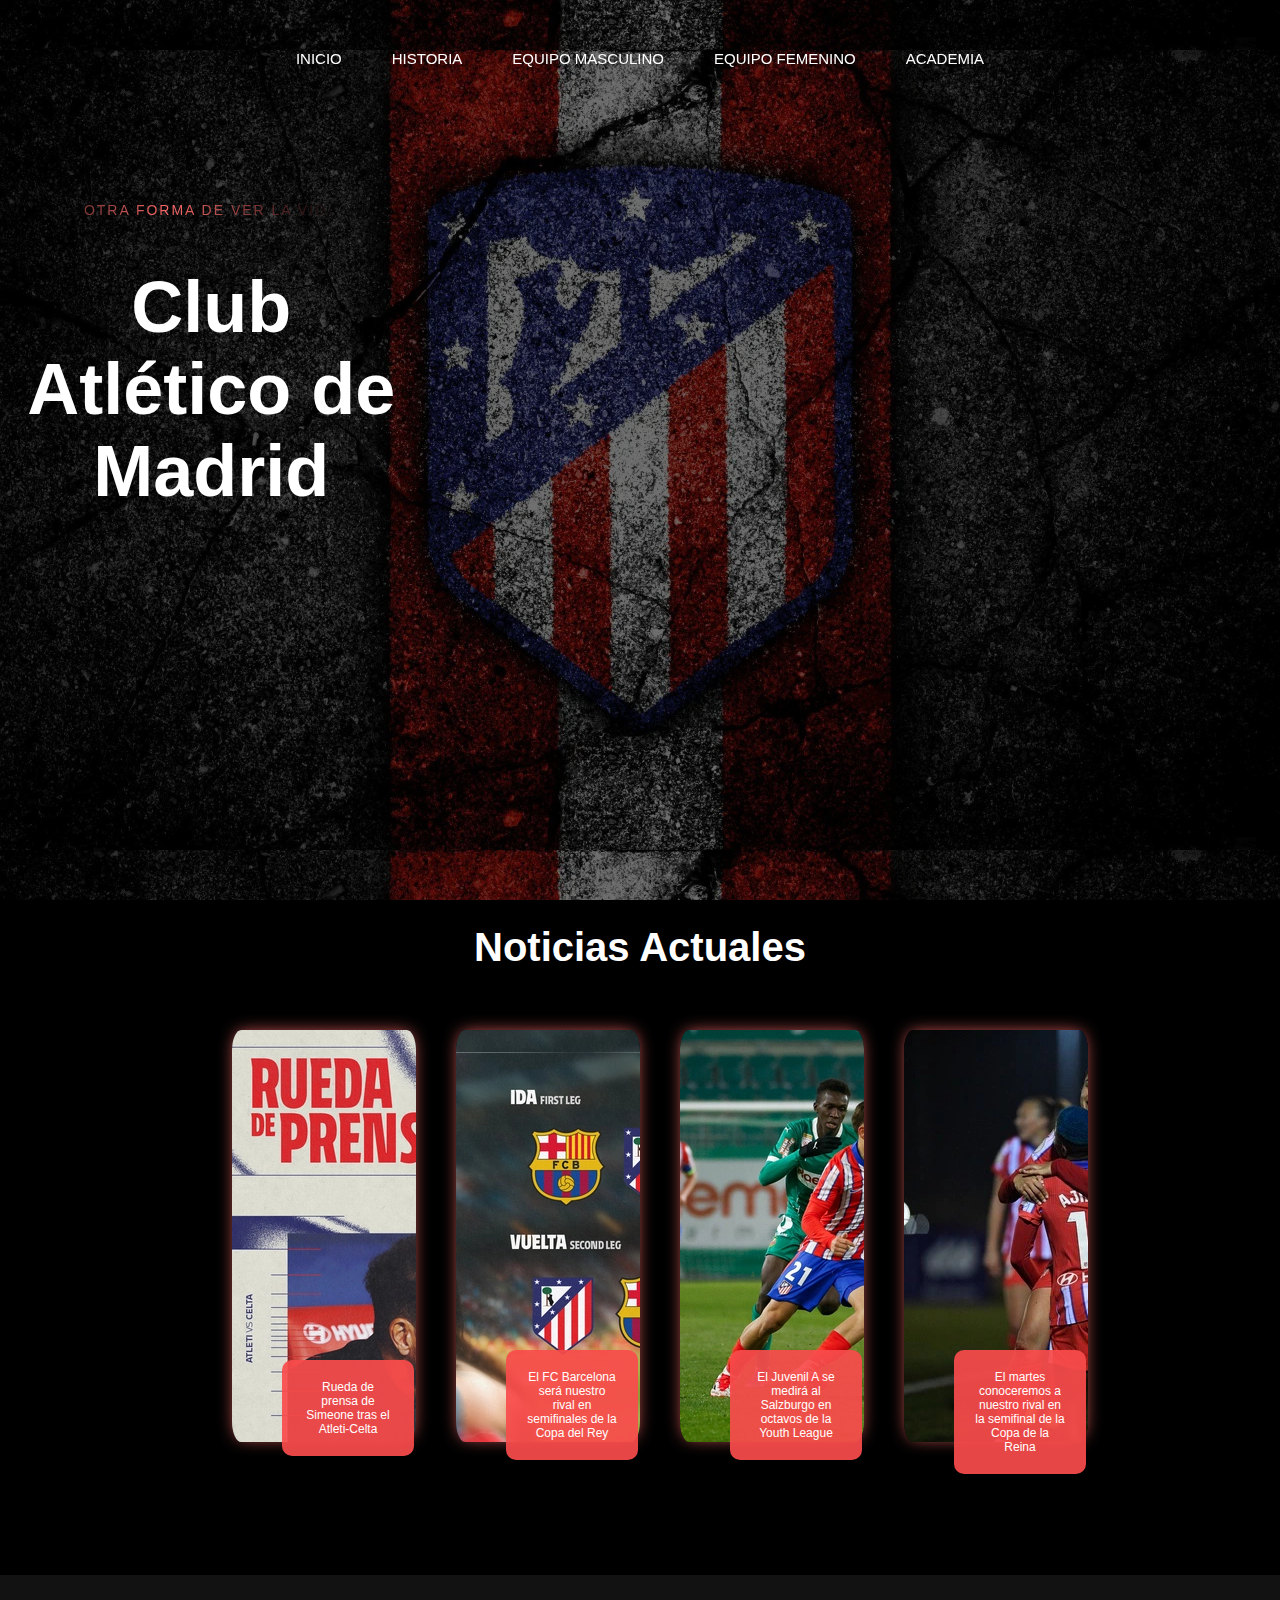
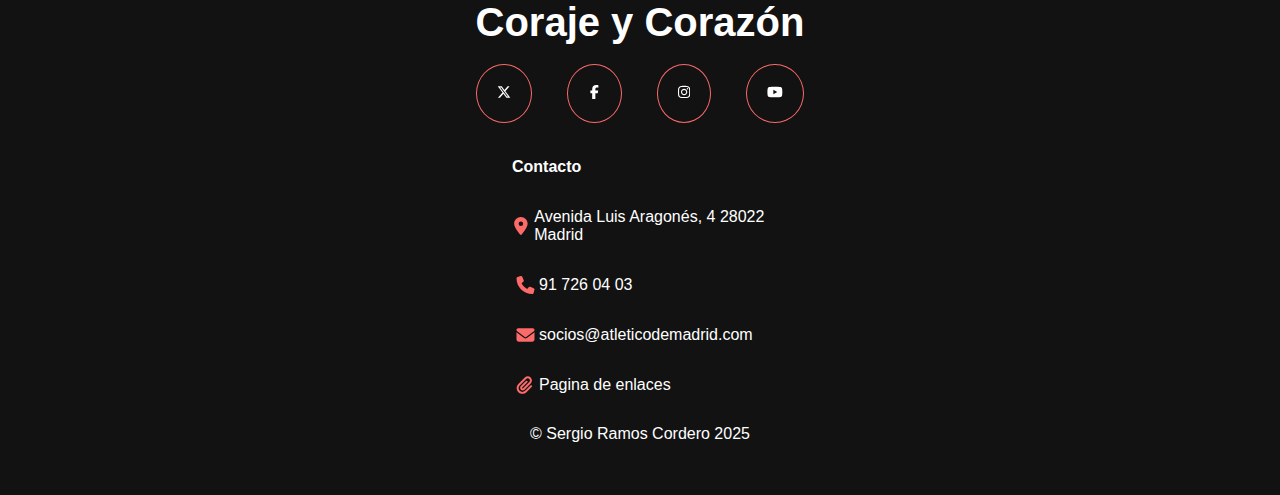
<file: index.html>
<!DOCTYPE html>
<html lang="es">
<head>
    <meta charset="UTF-8">
    <meta name="viewport" content="width=device-width, initial-scale=1.0">
    <meta name="keywords" content="Ateltico de Madrid, Atletico,Fútbol, Fans, Seguidores, himno, afición, rojiblanco, Cívitas Metropolitano, Simeone, Entradas Cívitas Metropolitano, Tienda Atlético de Madrid, Rojiblancos, Colchoneros, Atlético de Madrid Femenino, Academia Atlético de Madrid.">
    <meta name="description" content="Toda la información actualizada del Club Atlético de Madrid como noticias, eventos, estadisticas y historia del Atletico de Madrid AUPA ATLETI!!">
    <meta name="bot" content="index,follow">
    <link rel="canonical" href="https://seeergiio.github.io/index.html">
    <meta name="copyright" content="Sergio Ramos">
    <meta property="og:title" content="Mi web sobre el Mejor Equipo del mundo">
    <meta property="og:description" content="Toda la información actualizada del Club Atlético de Madrid como noticias, eventos, estadisticas y historia del Atletico de Madrid AUPA ATLETI!!">
    <meta property="og:image" content="https://seeergiio.github.io/favicon.png">
    <link rel="stylesheet" href="css/sytle.css"> 
    <meta property="og:url" content="https://seeergiio.github.io">
    <meta name="twitter:card" content="imagenes/twitter-3-svgrepo-com.svg">
    <meta name="twitter:title" content="Mi web sobre el Mejor Equipo del mundo">
    <meta name="twitter:description" content="Encuentra información sobre el mejor equipo del mundo">
    <meta name="twitter:image" content="https://profevalentinperez.github.io/imagenes/html5.jpg">
    <title>Atletico de Madrid</title>
    <link rel="icon" href="favicon.png" type="image/png">
<!-- Marcado JSON-LD generado por el Asistente para el marcado de datos estructurados de Google. -->
<script type="application/ld+json" src="rutainicio.js"></script>

</head>
<body>
    <div class="contenedor-principal">
        <div class="overlay-principal">
            <header>
                <nav class="navegacion">
                    <a href="index.html" title="Ir a la pagina de inicio">Inicio</a>
                    <div class="menu-desple">
                        <a href="historia/historia.html" title="Ir al apartador de Historia">Historia</a>
                    </div>
                    <a href="equipo-masculino.html" title="Ir al apartador del equipo masculino">Equipo Masculino</a>
                    <a href="equipo-femenino.html" title="Ir al apartador del equipo femenino">Equipo Femenino</a>
                    <a href="academia.html" title="Ir al apartador de la academia">Academia</a>
                </nav>
                <div class="contenedor-hearder">
                    <p class="centrado-sub">Otra forma de ver la vida</p>
                    <h1>Club Atlético de Madrid</h1>
                </div>
            </header>
        </div>
        <main>
            <section>   
                <h2>Noticias Actuales</h2>
                <div class="contenedor-noticias">
                    <div class="noticia">
                        <p>Rueda de prensa de Simeone tras el Atleti-Celta</p>
                    </div>
                    <div class="noticia">
                        <p>El FC Barcelona será nuestro rival en semifinales de la Copa del Rey</p>
                    </div>
                    <div class="noticia">
                        <p>El Juvenil A se medirá al Salzburgo en octavos de la Youth League</p>
                    </div>
                    <div class="noticia">
                        <p>El martes conoceremos a nuestro rival en la semifinal de la Copa de la Reina</p>
                    </div>
                </div>
            </section>  
        </main>

        <footer>
            <h2>Coraje y Corazón</h2>
            <div class="footer-icons">
                <a href="https://x.com/Atleti" title="Ir al Twitter Oficial"><i class="fa fa-twitter"><svg xmlns="http://www.w3.org/2000/svg" height="14" width="14" viewBox="0 0 512 512"><path fill="#ffffff" d="M389.2 48h70.6L305.6 224.2 487 464H345L233.7 318.6 106.5 464H35.8L200.7 275.5 26.8 48H172.4L272.9 180.9 389.2 48zM364.4 421.8h39.1L151.1 88h-42L364.4 421.8z"/></svg></i></a>
                <a href="https://www.facebook.com/AtleticodeMadrid/?locale=es_ES" title="Ir a la pagina de Facebook Oficial"><i class="fa fa-facebook"><svg xmlns="http://www.w3.org/2000/svg" height="14" width="8.75" viewBox="0 0 320 512"><path fill="#ffffff" d="M80 299.3V512H196V299.3h86.5l18-97.8H196V166.9c0-51.7 20.3-71.5 72.7-71.5c16.3 0 29.4 .4 37 1.2V7.9C291.4 4 256.4 0 236.2 0C129.3 0 80 50.5 80 159.4v42.1H14v97.8H80z"/></svg></i></a>
                <a href="https://www.instagram.com/atleticodemadrid/" title="Ir al Instagram Oficial"><i class="fa fa-instagram"><svg xmlns="http://www.w3.org/2000/svg" height="14" width="12.25" viewBox="0 0 448 512"><path fill="#ffffff" d="M224.1 141c-63.6 0-114.9 51.3-114.9 114.9s51.3 114.9 114.9 114.9S339 319.5 339 255.9 287.7 141 224.1 141zm0 189.6c-41.1 0-74.7-33.5-74.7-74.7s33.5-74.7 74.7-74.7 74.7 33.5 74.7 74.7-33.6 74.7-74.7 74.7zm146.4-194.3c0 14.9-12 26.8-26.8 26.8-14.9 0-26.8-12-26.8-26.8s12-26.8 26.8-26.8 26.8 12 26.8 26.8zm76.1 27.2c-1.7-35.9-9.9-67.7-36.2-93.9-26.2-26.2-58-34.4-93.9-36.2-37-2.1-147.9-2.1-184.9 0-35.8 1.7-67.6 9.9-93.9 36.1s-34.4 58-36.2 93.9c-2.1 37-2.1 147.9 0 184.9 1.7 35.9 9.9 67.7 36.2 93.9s58 34.4 93.9 36.2c37 2.1 147.9 2.1 184.9 0 35.9-1.7 67.7-9.9 93.9-36.2 26.2-26.2 34.4-58 36.2-93.9 2.1-37 2.1-147.8 0-184.8zM398.8 388c-7.8 19.6-22.9 34.7-42.6 42.6-29.5 11.7-99.5 9-132.1 9s-102.7 2.6-132.1-9c-19.6-7.8-34.7-22.9-42.6-42.6-11.7-29.5-9-99.5-9-132.1s-2.6-102.7 9-132.1c7.8-19.6 22.9-34.7 42.6-42.6 29.5-11.7 99.5-9 132.1-9s102.7-2.6 132.1 9c19.6 7.8 34.7 22.9 42.6 42.6 11.7 29.5 9 99.5 9 132.1s2.7 102.7-9 132.1z"/></svg></i></a>
                <a href="https://www.youtube.com/@atleticodemadrid" title="Ir al canal de Youtube Oficial"><i class="fa fa-youtube-play"><svg xmlns="http://www.w3.org/2000/svg" height="14" width="15.75" viewBox="0 0 576 512"><path fill="#ffffff" d="M549.7 124.1c-6.3-23.7-24.8-42.3-48.3-48.6C458.8 64 288 64 288 64S117.2 64 74.6 75.5c-23.5 6.3-42 24.9-48.3 48.6-11.4 42.9-11.4 132.3-11.4 132.3s0 89.4 11.4 132.3c6.3 23.7 24.8 41.5 48.3 47.8C117.2 448 288 448 288 448s170.8 0 213.4-11.5c23.5-6.3 42-24.2 48.3-47.8 11.4-42.9 11.4-132.3 11.4-132.3s0-89.4-11.4-132.3zm-317.5 213.5V175.2l142.7 81.2-142.7 81.2z"/></svg></i></a>
            </div>
            <div class="footer-text">
                <p><b>Contacto</b></p>
                <div class="footer-text-icons">
                    <svg xmlns="http://www.w3.org/2000/svg" height="18" width="27" viewBox="0 0 512 512"><path fill="#fd6a6a" d="M215.7 499.2C267 435 384 279.4 384 192C384 86 298 0 192 0S0 86 0 192c0 87.4 117 243 168.3 307.2c12.3 15.3 35.1 15.3 47.4 0zM192 128a64 64 0 1 1 0 128 64 64 0 1 1 0-128z"/></svg>
                    <p>Avenida Luis Aragonés, 4 28022 Madrid</p>
                </div>
                <div class="footer-text-icons">
                    <svg xmlns="http://www.w3.org/2000/svg" height="18" width="27" viewBox="0 0 512 512"><path fill="#fd6a6a" d="M164.9 24.6c-7.7-18.6-28-28.5-47.4-23.2l-88 24C12.1 30.2 0 46 0 64C0 311.4 200.6 512 448 512c18 0 33.8-12.1 38.6-29.5l24-88c5.3-19.4-4.6-39.7-23.2-47.4l-96-40c-16.3-6.8-35.2-2.1-46.3 11.6L304.7 368C234.3 334.7 177.3 277.7 144 207.3L193.3 167c13.7-11.2 18.4-30 11.6-46.3l-40-96z"/></svg>                        
                    <p>91 726 04 03</p>
                </div>
                <div class="footer-text-icons">
                    <svg xmlns="http://www.w3.org/2000/svg" height="18" width="27" viewBox="0 0 512 512"><path fill="#fd6a6a" d="M48 64C21.5 64 0 85.5 0 112c0 15.1 7.1 29.3 19.2 38.4L236.8 313.6c11.4 8.5 27 8.5 38.4 0L492.8 150.4c12.1-9.1 19.2-23.3 19.2-38.4c0-26.5-21.5-48-48-48L48 64zM0 176L0 384c0 35.3 28.7 64 64 64l384 0c35.3 0 64-28.7 64-64l0-208L294.4 339.2c-22.8 17.1-54 17.1-76.8 0L0 176z"/></svg>
                    <p>socios@atleticodemadrid.com</p>
                </div>
                <div class="footer-text-icons">
                    <svg alt="asdas" xmlns="http://www.w3.org/2000/svg" height="18" width="27" viewBox="0 0 512 512"><path fill="#fd6a6a" d="M364.2 83.8c-24.4-24.4-64-24.4-88.4 0l-184 184c-42.1 42.1-42.1 110.3 0 152.4s110.3 42.1 152.4 0l152-152c10.9-10.9 28.7-10.9 39.6 0s10.9 28.7 0 39.6l-152 152c-64 64-167.6 64-231.6 0s-64-167.6 0-231.6l184-184c46.3-46.3 121.3-46.3 167.6 0s46.3 121.3 0 167.6l-176 176c-28.6 28.6-75 28.6-103.6 0s-28.6-75 0-103.6l144-144c10.9-10.9 28.7-10.9 39.6 0s10.9 28.7 0 39.6l-144 144c-6.7 6.7-6.7 17.7 0 24.4s17.7 6.7 24.4 0l176-176c24.4-24.4 24.4-64 0-88.4z"/></svg>
                    <a href="enlaces.html" title="Ir a la pagina de enlaces">
                    <p>Pagina de enlaces</p></a>
                </div>
            </div>
            &copy; Sergio Ramos Cordero 2025
        </footer>
    </div>

   

</body>

</html>
</file>
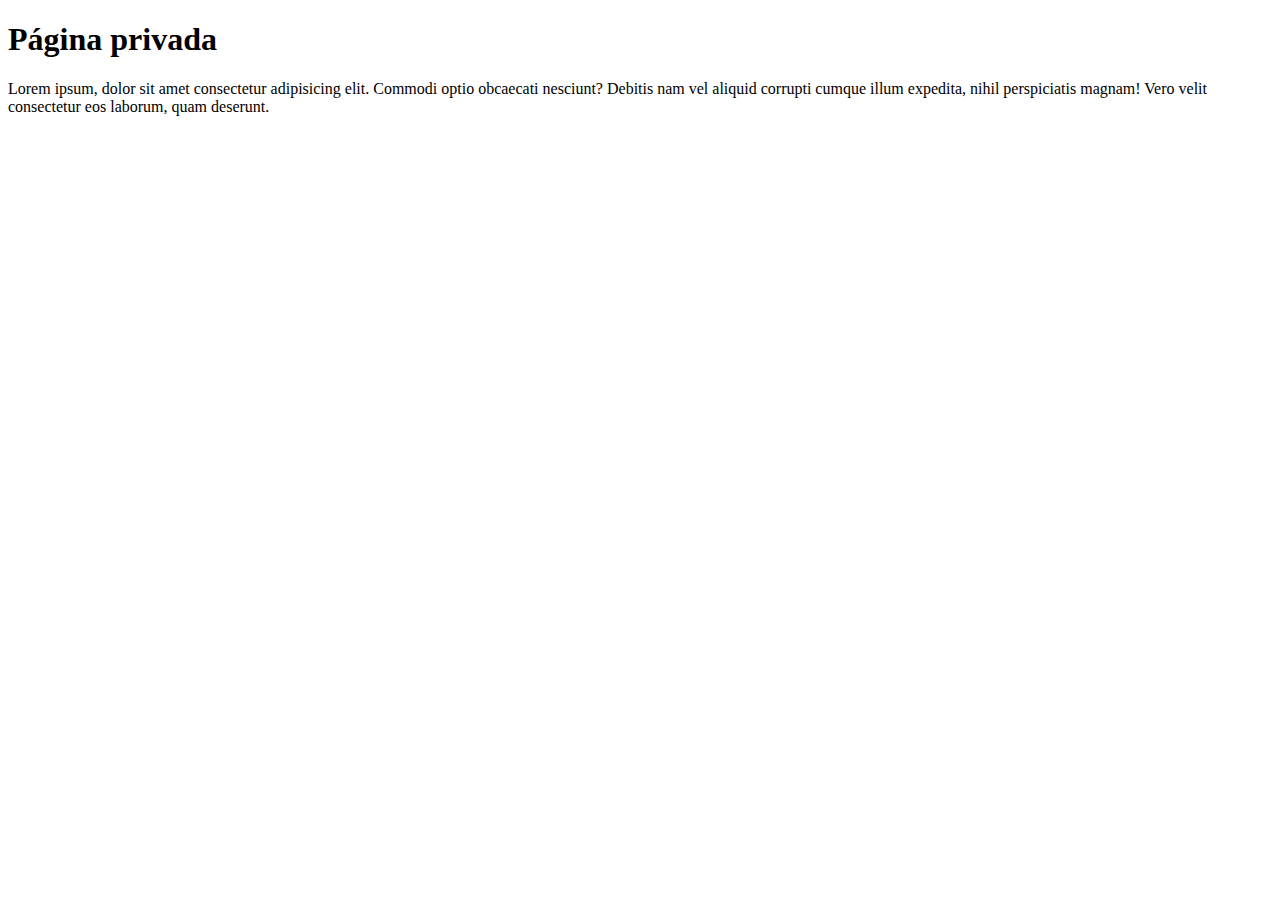
<file: privado/index.html>
<!DOCTYPE html>
<html lang="es">
<head>
    <meta charset="UTF-8">
    <meta name="viewport" content="width=device-width, initial-scale=1.0">
    <meta name="bot" content="noindex, nofollow">
    <meta name="copyright" content="Sergio Ramos">
    <title>PRIVADO</title>

</head>
<body>
    <h1>Página privada</h1>
    <p>Lorem ipsum, dolor sit amet consectetur adipisicing elit. Commodi optio obcaecati nesciunt? Debitis nam vel aliquid corrupti cumque illum expedita, nihil perspiciatis magnam! Vero velit consectetur eos laborum, quam deserunt.</p>
</body>
</html>
</file>
<file: css/sytle.css>
body{
    font-family: "Poppins", sans-serif;
    margin: 0;
}
.overlay-principal{
    background-color: rgba(0, 0, 0, 0.555) ; 
    height: 100vh;
}
.overlay{
    background-color: rgba(0, 0, 0, 0.555) ; 
    height: 20vh;
}
.contenedor-principal{
    background-image: url("../imagenes/fondo-atleticodemadrid.webp");
    background-position: center center;
    background-repeat: repeat;
    background-size: contain;
    height: 100vh;
}
.contenedor{
    background-image: url("../imagenes/fondo-atleticodemadrid.webp");
    background-position: center center;
    background-repeat: no-repeat;
    height: 20vh;
}
header {
    padding: 10px 0;
}

.navegacion {
    position: fixed;
    width: 100%;
    display: flex;
    justify-content: center;
    gap:50px;
    padding-top: 20px; 
}
.navegacion a{
    color: white;
    text-decoration: none;
    text-transform: uppercase;
    font-size: 15px;
}

nav a{
    margin-top: 20px;
}
.navegacion a:hover{
    color: #fd6a6a;
}

.menu-desple {
    margin-top: 20px;
    position: relative;
}
.menu-desple-2{
    position: relative;
}

.menu-desple-contenido {
    display: none;
    position: absolute;
    background-color: rgba(0, 0, 0, 0.534);
    min-width: 160px;
    z-index: 1;
}
.menu-desple:hover > .menu-desple-contenido {
    display: block;
}
.menu-desple-2:hover > .menu-desple-contenido {
    display: block;
}
.menu-desple-contenido .menu-desple {
    position: relative;
}
.menu-desple-contenido .menu-desple-contenido {
    left: 100%;
    top: 0;
}
.menu-desple-contenido a {
    color: white;
    padding: 12px 16px;
    text-decoration: none;
    display: block;
}
.menu-desple-contenido a:hover {
    color:  #fd6a6a;
}
body{
    background-color: black;
}
.contenedor-hearder{
    width: 33%;
    text-align: center;
    margin-top: 15%;
}
.contenedor-hearder h1{
color: white;
font-size: 4.5rem;
}
.contenedor-hearder p{
    text-transform: uppercase;
    position: relative;
    font-family: sans-serif;
    text-transform: uppercase;
    font-size: 14px;
    letter-spacing: 2px;
    overflow: hidden;
    background: linear-gradient(90deg, #000, #fd6a6a, #000);
    background-repeat: no-repeat;
    background-size: 80%;
    animation: animate 3s linear infinite;
    -webkit-background-clip: text;
    -webkit-text-fill-color: rgba(255, 255, 255, 0);
}
.centrado-sub{
    text-align: center;
    color: #fd6a6a;
}
h2{
    text-align: center;
    color: white;
    font-size: 40px;
    padding: 20px;
    padding-top: 25px;
    margin: 0;
}
section{
    background-color: #000000;
    height: 75vh;
}
footer{
    background-color: #121212;
    color: white;
    text-align: center;
    height: 520px;
}
.footer-icons{
    font-size:15px;   
    text-align: center;
    color: white;
    display: flex;
    justify-content: center;
    gap:35px;
    padding-bottom: 40px;
}
footer p:hover{
    color: #fd6a6a;
}
.fa-twitter,
.fa-facebook,
.fa-instagram,
.fa-youtube-play{
    border: 1px solid #fd6a6a;
    padding: 20px;
    border-radius: 100%;
}
.fa-twitter:hover,
.fa-facebook:hover,
.fa-instagram:hover,
.fa-youtube-play:hover{
    color: #fd6a6a;
    border: 1px solid #ffffff;
    background-color: #ffffff;
    padding: 20px;
    border-radius: 100%;
}
.fa-facebook{
    padding: 20px 22px; ;
}
.fa-facebook:hover{
    padding: 20px 22px; ;
}
footer a{
    text-decoration: none;
    color: #ffffff;
}
.footer-text-icons{
    display: flex;
    flex-direction: row;
    align-items: center;
}
.footer-text{
    text-align: start;
    width: 20%;
    margin: 0 auto;
    padding-bottom: 15px;
}

.contenedor-enlaces{
    background-color: #121212;

}
.title-pag{
    text-align: center;
    color: white;
    font-size: 40px;
    padding: 20px;
    padding-top: 80px;
    margin: 0;
}
.enlaces-general{
    width: 80%;
    margin: 0 auto;
    display: flex;
}
.pag-enlace{
    width: 100%;
    margin-left: 50px;
    background-color: #121212;
    box-shadow: 0 4px 8px #fd6a6a85;
    margin-top: 40px;
    border-radius: 5%;
    padding: 0;
}
.pag-enlace img{
    width: 100%;
    border-radius: 5%;
    opacity: 0.7;
}
.pag-enlace:hover{
    transform: scale(1.1);
    opacity: 1;
}

.pag-enlace img:hover{
    opacity: 1;
}

h3{
    text-align: center;
    color: white;
    text-transform: uppercase   ;
}


.contenedor-noticias{
    margin-left: 30px;
    text-align: center;
    display: flex;
    margin: 0 auto;
    width: 70%;
}

.contenedor-noticias .noticia:hover{
    box-shadow: 0px -1px 17px -4px #ffffff;
}

.noticia{
    margin-top: 40px;
    margin-left: 40px;
    border-radius: 5%;
    box-shadow: 0px -1px 17px -4px #fd6a6a;
    width: 22%;
    height: 412px;
}
.noticia:nth-of-type(1){
    background-image:  url("../imagenes/atm-vs-celta.webp");
}

.noticia:hover p{
    position: relative;
    top: 170px;
    transform: scale(1.5);
    transition: transform 2.0s ease, top 2.0s ease;
}

.noticia:nth-of-type(2):hover p, .noticia:nth-of-type(3):hover p, .noticia:nth-of-type(4):hover p{
    position: relative;
    top: 170px;
    transform: scale(1.5);
    transition: transform 2.0s ease, top 2.0s ease;
}

.noticia:nth-of-type(2){
    background-image:  url("../imagenes/barca-copa.webp");
}

.noticia:nth-of-type(3){
    background-image:  url("../imagenes/youth-league.webp");
}

.noticia:nth-of-type(4){
    background-image:  url("../imagenes/feminino-copa.webp");
}

.noticia p{
    position: relative;
    top: 320px;
    width: 50%;
    padding: 20px;
    margin: 10px;
    background-color: #f94c4cec;
    border-radius: 10px;
    color: white;
    font-size: 12px;
    margin-left: 50px; 
}
.noticia:nth-of-type(2) p,.noticia:nth-of-type(3) p,.noticia:nth-of-type(4) p{
    top: 310px;
}

footer h2 {
    margin-bottom: 20px;
}


@keyframes animate {
    0% {
      background-position: -500%;
    }
    100% {
      background-position: 500%;
    }
}

@media(max-width: 480px){
    
    .contenedor-principal {
        background-image: url("../imagenes/fondo-atleticodemadrid.webp");
        background-size: cover; 
        height: 100vh;
    }

    .navegacion {
        position: absolute;
        padding-top: 5px;
        flex-direction: column;
        gap: 5px;
        align-items: center;
    }

    .navegacion a {
        font-size: 12px; 
        padding: 0px 0;
    }

    .contenedor-hearder{
        margin-top: 320px;
        width: 100%;
    }

    .contenedor-hearder h1 {
        text-align: center;
        font-size: 3.2rem; 
    }

    .contenedor-hearder p {
        font-size: 12px; 
        letter-spacing: 1px;
    }

    
    .contenedor-noticias{
        text-align: center;
        display: inline-block;
        width: 100%;  
    }

    .noticia{
        border-radius: 5%;
        box-shadow: 0px -1px 17px -4px #fd6a6a;
        width: 70%;
        height: 412px;
        text-align: center;
        margin: 0 auto;
        margin-top: 40px;
    }

    section{
        background-color: #000000;
        height: 2000px;
    }

    .footer-text{
        display: inline-block;
        width: 100%;
    }
    .footer-text p{
        margin-left: 20px;
    }
    .footer-text-icons{
        margin-left: 25px;
    }

}
</file>
